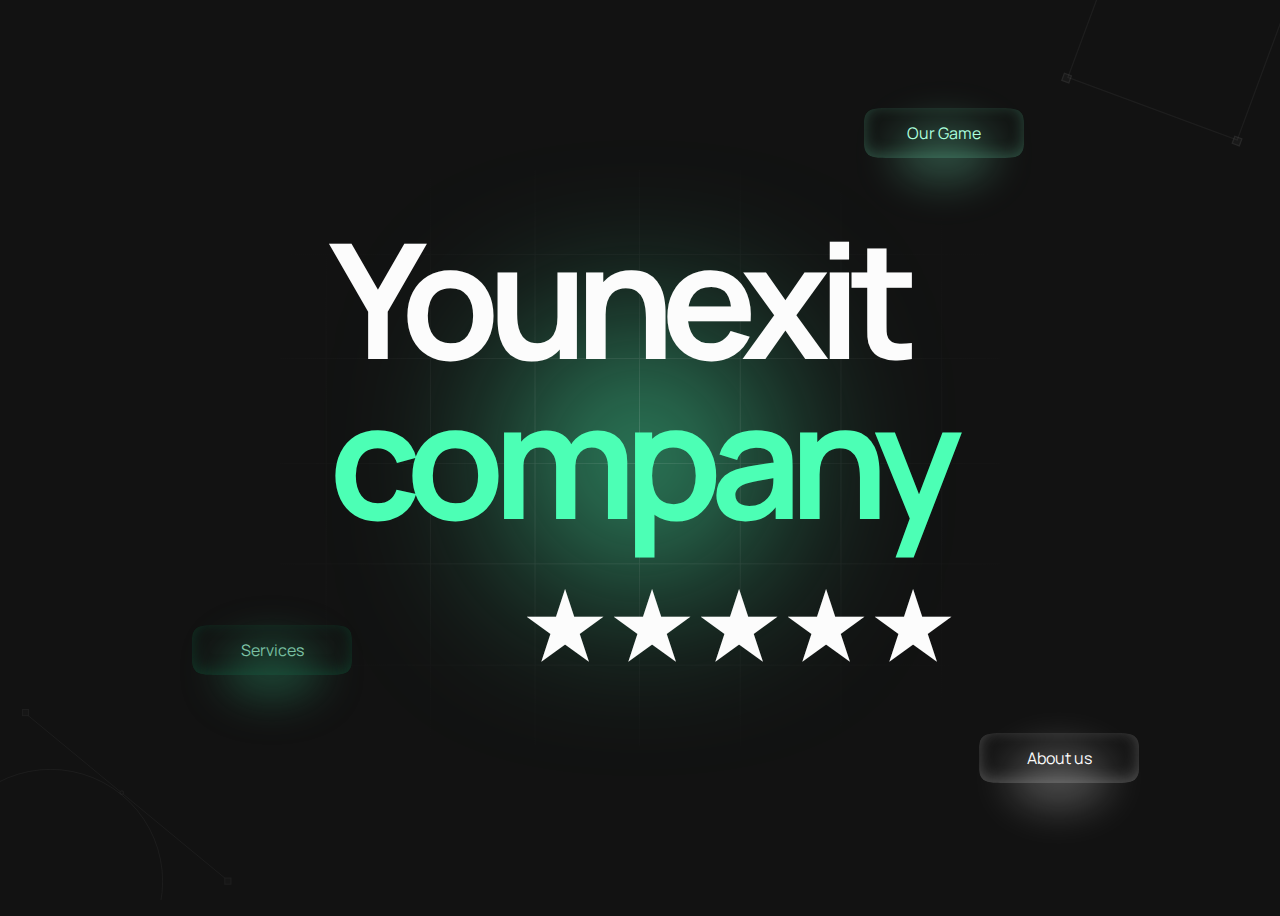
<file: index.html>
<!DOCTYPE html>
<html lang="en">
<head>
    <meta charset="UTF-8">
    <meta name="viewport" content="width=device-width, initial-scale=1.0">
    <title>Younexit company</title>
    <link rel="stylesheet" href="styles.css">
</head>
<body class="fade-in">
    <nav>
        <p class="menu"></p>
        <svg class="material-icons" xmlns="http://www.w3.org/2000/svg" height="24px" viewBox="0 0 24 24" width="24px">
          <path d="M0 0h24v24H0z" fill="none"/>
          <path d="M19 9H5c-.55 0-1 .45-1 1s.45 1 1 1h14c.55 0 1-.45 1-1s-.45-1-1-1zM5 15h14c.55 0 1-.45 1-1s-.45-1-1-1H5c-.55 0-1 .45-1 1s.45 1 1 1z"/>
        </svg>
      </nav>
      
      <div class="grid">
        <svg class="grid-svg" xmlns="http://www.w3.org/2000/svg" width="982" height="786" viewBox="0 0 982 786" fill="none">
          <path fill-rule="evenodd" clip-rule="evenodd" d="M490 401V537H348.5V401H490ZM490 785.5V676H348.5V785.5H347.5V676H206V785.5H205V676H63.5V785.5H62.5V676H0V675H62.5V538H0V537H62.5V401H0V400H62.5V258H0V257H62.5V116H0V115H62.5V0H63.5V115L205 115V0H206V115L347.5 115V0H348.5V115H490V0H491V115L627.5 115V0H628.5V115H765V0H766V115L902.5 115V0H903.5V115H982V116H903.5V257H982V258H903.5V400H982V401H903.5V537H982V538H903.5V675H982V676H903.5V785.5H902.5V676H766V785.5H765V676H628.5V785.5H627.5V676H491V785.5H490ZM902.5 675V538H766V675H902.5ZM902.5 537V401H766V537H902.5ZM902.5 400V258H766V400H902.5ZM902.5 257V116L766 116V257H902.5ZM627.5 675H491V538H627.5V675ZM765 675H628.5V538H765V675ZM348.5 675H490V538H348.5V675ZM347.5 538V675H206V538H347.5ZM205 538V675H63.5V538H205ZM765 537V401H628.5V537H765ZM765 400V258H628.5V400H765ZM765 257V116H628.5V257H765ZM347.5 401V537H206V401H347.5ZM205 401V537H63.5V401H205ZM627.5 401V537H491V401H627.5ZM627.5 116L491 116V257H627.5V116ZM627.5 258H491V400H627.5V258ZM63.5 257V116L205 116V257H63.5ZM63.5 400V258H205V400H63.5ZM206 116V257H347.5V116L206 116ZM348.5 116V257H490V116H348.5ZM206 400V258H347.5V400H206ZM348.5 258V400H490V258H348.5Z" fill="url(#paint0_radial_1_8)" />
          <defs>
            <radialGradient id="paint0_radial_1_8" cx="0" cy="0" r="1" gradientUnits="userSpaceOnUse" gradientTransform="translate(491 392.75) rotate(90) scale(513.25 679.989)">
              <stop stop-color="white" stop-opacity="0.2" />
              <stop offset="1" stop-color="#000" stop-opacity="0" />
            </radialGradient>
          </defs>
        </svg>
        <div class="blur"></div>
      </div>
      
      <div class="title">
        <p>Younexit</p>
        <p>company</p>
        <p>⋆⋆⋆⋆⋆</p>
      </div>
      
      <a href="app.html" class="button first"><button>Our Game</button><span></span></a>

<a href="about us.html" class="button sec"><button>About us</button><span></span></a>

<a href="https://ksayounes.github.io/Younexit-services/" class="button third"><button>Services</button><span></span></a>

      <svg class="top-right" width="219" height="147" viewBox="0 0 219 147" fill="none" xmlns="http://www.w3.org/2000/svg">
        <rect opacity="0.18" x="10.4252" y="75.8326" width="7.50168" height="7.50168" transform="rotate(110.283 10.4252 75.8326)" fill="#686868" stroke="white" stroke-width="1.22683" />
        <rect opacity="0.18" x="180.869" y="138.825" width="7.50168" height="7.50168" transform="rotate(110.283 180.869 138.825)" fill="#686868" stroke="white" stroke-width="1.22683" />
        <rect x="69.4713" y="-91.84" width="180.485" height="180.485" transform="rotate(20.2832 69.4713 -91.84)" stroke="white" stroke-opacity="0.1" stroke-width="1.22683" />
      </svg>
      
      <svg class="bottom-left" width="232" height="191" viewBox="0 0 232 191" fill="none" xmlns="http://www.w3.org/2000/svg">
        <circle cx="50.5685" cy="172.432" r="112.068" stroke="white" stroke-opacity="0.09" />
        <g opacity="0.1">
          <path d="M26.4932 5.20547L228.856 172.432" stroke="#D9D9D9" />
          <rect x="22.4384" y="0.5" width="6.15753" height="6.15753" fill="#686868" stroke="white" />
          <rect x="224.801" y="169.027" width="6.15753" height="6.15753" fill="#686868" stroke="white" />
          <circle cx="121.819" cy="83.613" r="1.7774" fill="#323232" stroke="white" />
        </g>
      </svg>
      
      <script>
        document.addEventListener("DOMContentLoaded", function() {
            document.body.classList.add("fade-in");
        });
    </script>    
</body>
</html>
</file>
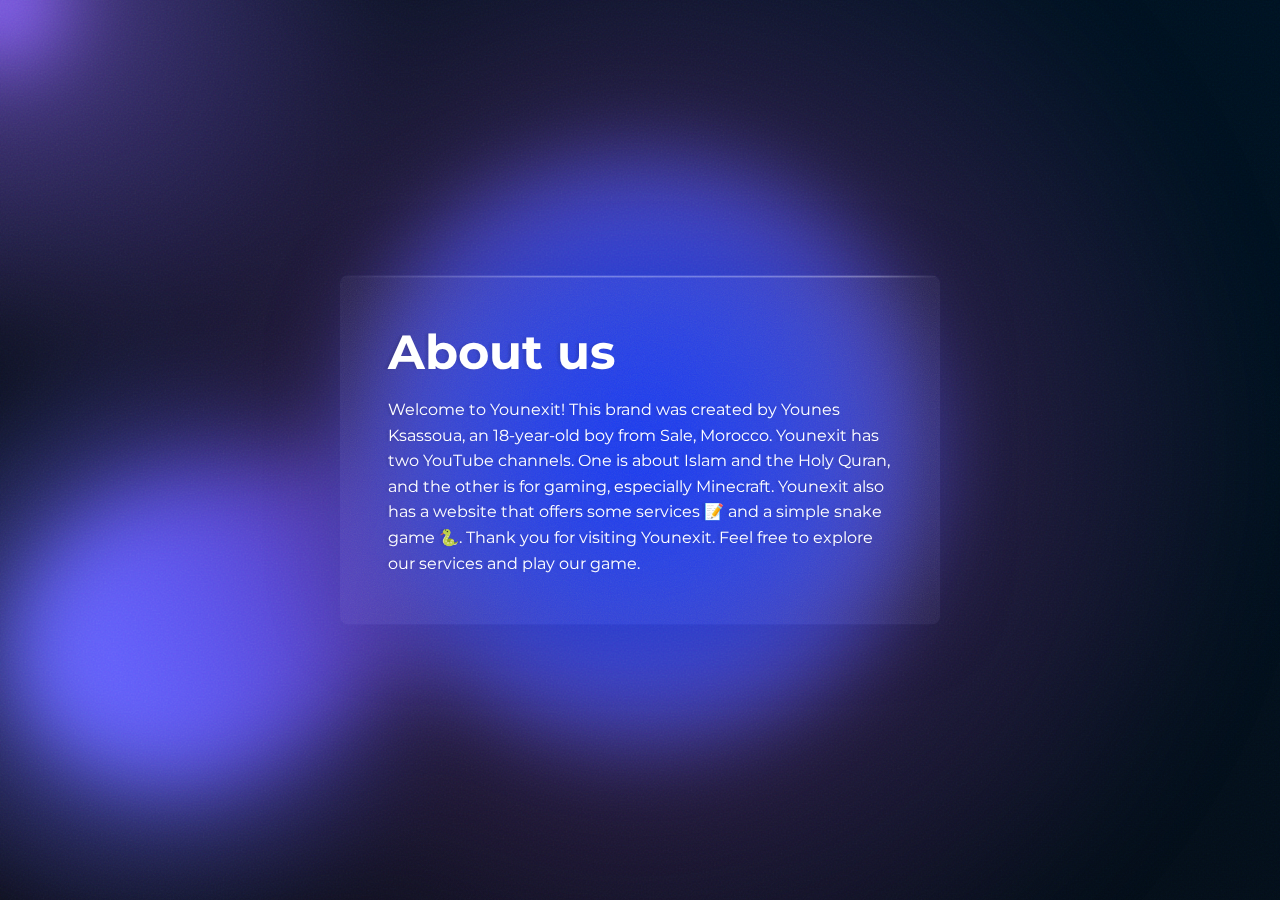
<file: about us.html>
<!DOCTYPE html>
<html lang="en">
<head>
    <meta charset="UTF-8">
    <meta name="viewport" content="width=device-width, initial-scale=1.0">
    <title>About us</title>
    <!-- Link to CSS -->
    <link rel="stylesheet" href="about us.css">
</head>
<body>
    <div class="card">
        <svg 
             viewBox="0 0 100% 100%"
             xmlns='http://www.w3.org/2000/svg'
             class="noise"
             >
          <filter id='noiseFilter'>
            <feTurbulence 
                          type='fractalNoise' 
                          baseFrequency='0.85' 
                          numOctaves='6' 
                          stitchTiles='stitch' />
          </filter>
      
          <rect
                width='100%'
                height='100%'
                preserveAspectRatio="xMidYMid meet"
                filter='url(#noiseFilter)' />
        </svg>
        <div class="content">
          <h1>About us</h1>
          <p>Welcome to Younexit! This brand was created by Younes Ksassoua, an 18-year-old boy from Sale, Morocco.
            Younexit has two YouTube channels. One is about Islam and the Holy Quran, and the other is for gaming, especially Minecraft.
            Younexit also has a website that offers some services 📝 and a simple snake game 🐍.
            Thank you for visiting Younexit. Feel free to explore our services and play our game.</p>
        </div>
      </div>
      <div class="gradient-bg">
        <svg 
             viewBox="0 0 100vw 100vw"
             xmlns='http://www.w3.org/2000/svg'
             class="noiseBg"
             >
          <filter id='noiseFilterBg'>
            <feTurbulence 
                          type='fractalNoise'
                          baseFrequency='0.6'
                          stitchTiles='stitch' />
          </filter>
      
          <rect
                width='100%'
                height='100%'
                preserveAspectRatio="xMidYMid meet"
                filter='url(#noiseFilterBg)' />
        </svg>
        <svg xmlns="http://www.w3.org/2000/svg" class="svgBlur">
          <defs>
            <filter id="goo">
              <feGaussianBlur in="SourceGraphic" stdDeviation="10" result="blur" />
              <feColorMatrix in="blur" mode="matrix" values="1 0 0 0 0  0 1 0 0 0  0 0 1 0 0  0 0 0 18 -8" result="goo" />
              <feBlend in="SourceGraphic" in2="goo" />
            </filter>
          </defs>
        </svg>
        <div class="gradients-container">
          <div class="g1"></div>
          <div class="g2"></div>
          <div class="g3"></div>
          <div class="g4"></div>
          <div class="g5"></div>
          <div class="interactive"></div>
        </div>
      </div>
    <script src="about us.js"></script>
</body>
</html>
</file>
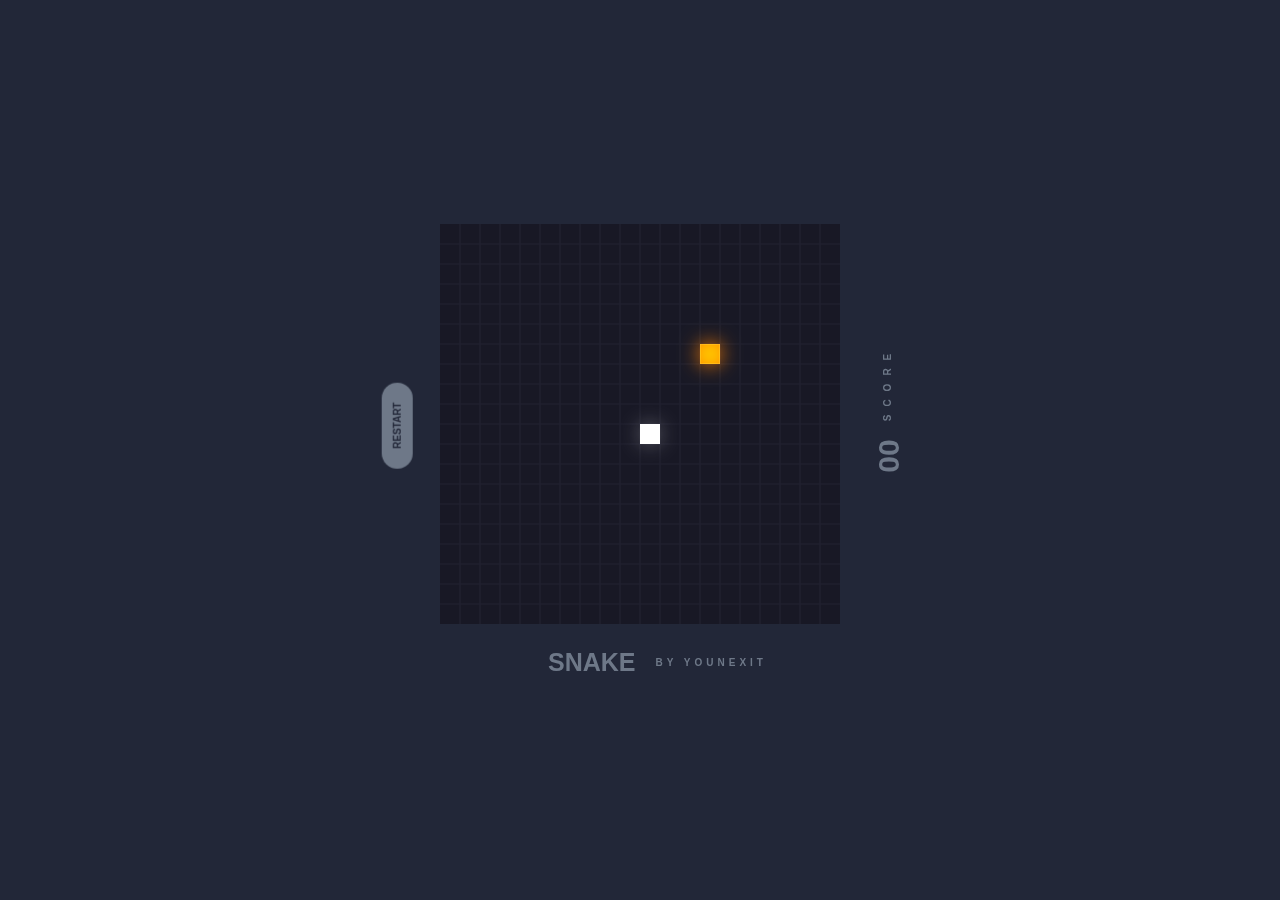
<file: app.html>
<!DOCTYPE html>
<html lang="en">
<head>
    <meta charset="UTF-8">
    <meta name="viewport" content="width=device-width, initial-scale=1.0">
    <title>Snake</title>
    <link rel="stylesheet" href="app.css">
</head>
<body>
    <div class="container noselect">
        <div class="wrapper">
          <button id="replay">
            <i class="fas fa-play"></i>
            RESTART
          </button>
          <div id="canvas">
      
          </div>
          <div id="ui">
            <h2>SCORE
            </h2>
            <span id="score">00</span>
          </div>
        </div>
        <div id="author">
          <h1>SNAKE</h1> <span>by Younexit</span>
        </div>
      </div>
    <script src="app.js"></script>
</body>
</html>
</file>
<file: styles.css>
@import url('https://fonts.googleapis.com/css?family=Manrope:700|Manrope:400');

:root {
  --text: hsl(0, 0%, 99%);
  --textDim: hsl(0, 0%, 60%);
  --background: hsl(0, 0%, 7%);
  --primary: hsl(155, 100%, 65%);
  --primaryBg: hsla(155, 100%, 65%, 1%);
  --primaryHi: hsla(155, 100%, 75%, 25%);
  --primaryFg: hsl(155, 100%, 85%);
  --secondary: hsl(156, 51%, 14%);
  --secondaryFg: hsl(156, 51%, 75%);
  --secondaryBg: hsla(156, 51%, 14%, 5%);
  --secondaryHi: hsla(156, 51%, 30%, 50%);
  --accent: hsl(155, 100%, 94%);
  --accentBg: hsla(155, 100%, 94%, 1%);
  --accentHi: hsla(155, 100%, 100%, 25%);
}

body {
  font-family: 'Manrope';
  font-weight: 400;
  background-color: var(--background);
  color: var(--text);
  padding: 0 10%;
  display: flex;
  flex-direction: column;
  align-items: center;
  height: 100vh;
  overflow: hidden;
  animation: fadeIn 1s ease-in-out forwards;
}

body.fade-out {
  animation: fadeOut 1s ease-in-out forwards;
}

nav {
  display: flex;
  flex-direction: row;
  align-items: center;
  gap: 2rem;
  color: var(--textDim);
  width: 100%;
  box-sizing: border-box;
  z-index: 9999;
}

.menu:hover {
  color: var(--text);
  cursor: pointer;
}

.sitename {
  font-weight: bold;
}

.grid {
  position: absolute;
  height: 100%;
  weight: 100%;
  display: flex;
  align-items: center;
  justify-content: center;
  align-self: center;
  z-index: -1;
}

.grid-svg {
  height: 80%;
  width: 80%;
  position: relative;
  z-index: 1;
}

.blur {
  height: 12rem;
  width: 12rem;
  background-color: var(--primary);
  filter: blur(100px);
  border-radius: 100px;
  z-index: 0;
  position: absolute;
}

.title {
  font-size: 10rem;
  font-weight: 700;
  letter-spacing: -0.8rem;
  display: flex;
  flex-direction: column;
  position: absolute;
  justify-content: center;
  align-self: center;
  height: 100%;
  z-index: 1000;
}

.title > p {
  margin: 0;
  line-height: 10rem;
  width: auto;
}

.title > p:nth-child(1){
  align-self: flex-start;
}

.title > p:nth-child(2){
  color: var(--primary);
  align-self: flex-end;
}

.title > p:nth-child(3){
  align-self: flex-end;
}

.material-icons {
  display: none;
  fill: var(--text);
}

.button {
  display: flex;
  flex-direction: column;
  justify-content: center;
  align-items: center;
  position: absolute;
  text-decoration: none;
  color: inherit;
  cursor: pointer;
  height: 50px;
  width: 160px;
  z-index: 9999;
}

button {
  height: 50px;
  width: 160px;
  clip-path: path("M 0 25 C 0 -5, -5 0, 80 0 S 160 -5, 160 25, 165 50 80 50, 0 55, 0 25");
  border: none;
  border-radius: 13px;
  background-color: var(--primaryBg);
  box-shadow: 0px -3px 15px 0px var(--primaryHi) inset;
  color: var(--primaryFg);
  font-family: "Manrope";
  font-size: 1rem;
  display: flex;
  flex-direction: column;
  justify-content: center;
  align-items: center;
  position: absolute;
  transform: translateY(0px);
  transition: all 0.2s ease;
}

span {
  width: 100px;
  height: 60px;
  background-color: var(--primaryHi);
  border-radius: 100%;
  filter: blur(20px);
  position: absolute;
  bottom: -50%;
  transition: all 0.2s ease;
}

.button:hover > span {
  opacity: 60%;
}

.button:hover > button {
  transform: translateY(5px);
}

.button.first {
  top: 12%;
  right: 20%;
}

.button.sec {
  bottom: 13%;
  right: 11%;
}

.button.sec > button {
  background-color: var(--accentBg);
  box-shadow: 0px -3px 15px 0px var(--accentHi) inset;
  color: var(--accentFg);
}

.button.sec > span {
  background-color: var(--accentHi);
}

.button.third {
  bottom: 25%;
  left: 15%;
}

.button.third > button {
  background-color: var(--secondaryBg);
  box-shadow: 0px -3px 15px 0px var(--secondary) inset;
  color: var(--secondaryFg);
}

.button.third > span {
  background-color: var(--secondaryHi);
}

.top-right {
  position: absolute;
  top: 0;
  right: 0;
  z-index: -1;
  opacity: 50%;
}

.bottom-left {
  position: absolute;
  bottom: 0;
  left: 0;
  z-index: -1;
  opacity: 50%;
}

@media screen and (max-width: 1000px) {
  .title {
    font-size: 4rem;
    line-height: 
  }
  
  .title > p {
    line-height: 5rem;
    letter-spacing: -0.3rem;
  }
  
  nav > :not(.sitename, .material-icons) {
    display: none;
  }
  
  nav {
    justify-content: space-between;
  }
  
  .material-icons {
    display: flex;
    align-items: center;
  }
}
/* Fade-in and fade-out animations */
@keyframes fadeIn {
  from { opacity: 0; }
  to { opacity: 1; }
}

@keyframes fadeOut {
  from { opacity: 1; }
  to { opacity: 0; }
}

body {
  animation: fadeIn 1s ease-in-out forwards;
}
</file>
<file: about us.css>
@import url('https://fonts.googleapis.com/css?family=Montserrat:400,700');

:root {
  --color-bg1: rgb(8, 10, 15);
  --color-bg2: rgb(0, 17, 32);
  --color1: 18, 113, 255;
  --color2: 107, 74, 255;
  --color3: 100, 100, 255;
  --color4: 50, 160, 220;
  --color5: 80, 47, 122;
  --color-interactive: 140, 100, 255;
  --circle-size: 80%;
  --blending: hard-light;
}


* {
  margin:0;
  padding:0;
  outline:none;
  list-style:none;
  text-decoration:none;
  box-sizing:border-box;
  color:#FFF;
  background: transparent;
  border:none;
}

html, body {
  font-family: 'Dongle', sans-serif;
  margin: 0;
  padding: 0;
  height: 100%;
  width: 100%;
}

body {
  background: #000000;
  font-family: 'Montserrat', sans-serif;
  overflow: hidden;
}

h1, h2, h3 {
  font-family: 'Montserrat', sans-serif;
  font-weight: 700;
}

.card {
  position: absolute;
  z-index: 10;
  top: 50%;
  left: 50%;
  transform: translate(-50%, -50%);
  user-select: none;
  max-width: 600px;
  padding: 48px;
  -webkit-backdrop-filter: blur(10px);
  backdrop-filter: blur(10px);
  border-radius: 8px;
  box-shadow: 0 4px 90px rgba(0,0,0,0.1);
  overflow: hidden;
  &:before {
    content: "";
    position: absolute;
    z-index: 2;
    top: 0;
    left: 0;
    width: 100%;
    height: 2px;
    background: rgb(255,255,255);
    background: linear-gradient(90deg, rgba(255,255,255,0) 0%, rgba(255,255,255,1) 34%, rgba(255,255,255,1) 89%, rgba(255,255,255,0) 100%);
    opacity: 0.3;
    filter: blur(.5px);
    mix-blend-mode: hard-light;
  }


  .noise {
    position: absolute;
    top: 0;
    left: 0;
    height: 100%;
    width: 100%;
    z-index: 1;
    opacity: 0.1;
  }

  .content {
    position: relative;
    z-index: 2;
    text-shadow: -3px 0px 2px rgba(0,0,0,0.1);
  }
}

h1 {
  font-size: 3rem;
  margin-bottom: 16px;
}

p {
  line-height: 1.6;
}


@keyframes moveInCircle {
  0% {
    transform: rotate(0deg);
  }
  50% {
    transform: rotate(180deg);
  }
  100% {
    transform: rotate(360deg);
  }
}

@keyframes moveVertical {
  0% {
    transform: translateY(-50%);
  }
  50% {
    transform: translateY(50%);
  }
  100% {
    transform: translateY(-50%);
  }
}

@keyframes moveHorizontal {
  0% {
    transform: translateX(-50%) translateY(-10%);
  }
  50% {
    transform: translateX(50%) translateY(10%);
  }
  100% {
    transform: translateX(-50%) translateY(-10%);
  }
}


.gradient-bg {
  width: 100vw;
  height: 100vh;
  position: relative;
  overflow: hidden;
  background: linear-gradient(40deg, var(--color-bg1), var(--color-bg2));
  top: 0;
  left: 0;

  .svgBlur {
    display: none;
  }

  .noiseBg {
    position: absolute;
    width: 100%;
    height: 100%;
    top: 0;
    left: 0;
    z-index: 1;
    mix-blend-mode: soft-light;
    opacity: 0.3;
  }
  .gradients-container {
    filter: url(#goo) blur(40px) ;
    width: 100%;
    height: 100%;
  }

  .g1 {
    position: absolute;
    background: radial-gradient(circle at center, rgba(var(--color1), 0.8) 0, rgba(var(--color1), 0) 50%) no-repeat;
    mix-blend-mode: var(--blending);

    width: var(--circle-size);
    height: var(--circle-size);
    top: calc(50% - var(--circle-size) / 2);
    left: calc(50% - var(--circle-size) / 2);

    transform-origin: center center;
    animation: moveVertical 30s ease infinite;

    opacity: 1;
  }

  .g2 {
    position: absolute;
    background: radial-gradient(circle at center, rgba(var(--color2), 0.8) 0, rgba(var(--color2), 0) 50%) no-repeat;
    mix-blend-mode: var(--blending);

    width: var(--circle-size);
    height: var(--circle-size);
    top: calc(50% - var(--circle-size) / 2);
    left: calc(50% - var(--circle-size) / 2);

    transform-origin: calc(50% - 400px);
    animation: moveInCircle 20s reverse infinite;

    opacity: 1;
  }

  .g3 {
    position: absolute;
    background: radial-gradient(circle at center, rgba(var(--color3), 0.8) 0, rgba(var(--color3), 0) 50%) no-repeat;
    mix-blend-mode: var(--blending);

    width: var(--circle-size);
    height: var(--circle-size);
    top: calc(50% - var(--circle-size) / 2 + 200px);
    left: calc(50% - var(--circle-size) / 2 - 500px);

    transform-origin: calc(50% + 400px);
    animation: moveInCircle 40s linear infinite;

    opacity: 1;
  }

  .g4 {
    position: absolute;
    background: radial-gradient(circle at center, rgba(var(--color4), 0.8) 0, rgba(var(--color4), 0) 50%) no-repeat;
    mix-blend-mode: var(--blending);

    width: var(--circle-size);
    height: var(--circle-size);
    top: calc(50% - var(--circle-size) / 2);
    left: calc(50% - var(--circle-size) / 2);

    transform-origin: calc(50% - 200px);
    animation: moveHorizontal 40s ease infinite;

    opacity: 0.7;
  }

  .g5 {
    position: absolute;
    background: radial-gradient(circle at center, rgba(var(--color5), 0.8) 0, rgba(var(--color5), 0) 50%) no-repeat;
    mix-blend-mode: var(--blending);

    width: calc(var(--circle-size) * 2);
    height: calc(var(--circle-size) * 2);
    top: calc(50% - var(--circle-size));
    left: calc(50% - var(--circle-size));

    transform-origin: calc(50% - 800px) calc(50% + 200px);
    animation: moveInCircle 20s ease infinite;

    opacity: 1;
  }

  .interactive {
    position: absolute;
    background: radial-gradient(circle at center, rgba(var(--color-interactive), 0.8) 0, rgba(var(--color-interactive), 0) 50%) no-repeat;
    mix-blend-mode: var(--blending);

    width: 100%;
    height: 100%;
    top: -50%;
    left: -50%;

    opacity: 0.7;
  }
}
/* Fade-in and fade-out animations */
@keyframes fadeIn {
  from { opacity: 0; }
  to { opacity: 1; }
}

@keyframes fadeOut {
  from { opacity: 1; }
  to { opacity: 0; }
}

body {
  animation: fadeIn 1s ease-in-out forwards;
}

body.fade-out {
  animation: fadeOut 1s ease-in-out forwards;
}
</file>
<file: app.css>
@font-face {
  font-family: "game";
  src: url("https://fonts.googleapis.com/css2?family=Poppins:wght@500;800&display=swap");
}
* {
  padding: 0;
  margin: 0;
  box-sizing: border-box;
}
button:focus {
  outline: 0;
}

html,
body {
  height: 100%;
  font-family: "Poppins", sans-serif;
  color: #6e7888;
}
body {
  background-color: #222738;
  display: flex;
  justify-content: center;
  align-items: center;
  color: #6e7888;
}
canvas {
  background-color: #181825;
}
.container {
  display: flex;
  width: 100%;
  height: 100%;
  flex-flow: column wrap;
  justify-content: center;
  align-items: center;
}
#ui {
  display: flex;
  align-items: center;
  font-size: 10px;
  flex-flow: column;
  margin-left: 10px;
}
h2 {
  font-weight: 900;
  font-size: 10px;
  letter-spacing: 8px;
  margin-bottom: 30px;
  transform: rotate(270deg);
}
#score {
  margin-top: 20px;
  font-size: 30px;
  font-weight: 800;
  transform: rotate(-90deg);
}
.noselect {
  user-select: none;
}
#replay {
  font-size: 10px;
  padding: 10px 20px;
  background: #6e7888;
  border: none;
  color: #222738;
  border-radius: 40px;
  font-weight: 800;
  transform: rotate(270deg);
  cursor: pointer;
  transition: all 200ms cubic-bezier(0.4, 0, 0.2, 1);
}
#replay:hover {
  background: #a6aab5;
  background: #4cffd7;
  transition: all 200ms cubic-bezier(0.4, 0, 0.2, 1);
}
#replay svg {
  margin-right: 8px;
}
@media (max-width: 600px) {
  #replay {
    margin-bottom: 20px;
  }
  #replay,
  h2 {
    transform: rotate(0deg);
  }
  #ui {
    flex-flow: row wrap;
    margin-bottom: 20px;
  }
  #score {
    margin-top: 0;
    margin-left: 20px;
  }
  .container {
    flex-flow: column wrap;
  }
}
#author {
  width: 100%;
  bottom: 40px;
  display: inline-flex;
  align-items: center;
  justify-content: center;
  font-weight: 600;
  color: inherit;
  text-transform: uppercase;
  padding-left: 35px;
}
#author span {
  font-size: 10px;
  margin-left: 20px;
  color: inherit;
  letter-spacing: 4px;
}
#author h1 {
  font-size: 25px;
}
.wrapper {
  display: flex;
  flex-flow: row wrap;
  justify-content: center;
  align-items: center;
  margin-bottom: 20px;
}


/* Fade-in and fade-out animations */
@keyframes fadeIn {
  from { opacity: 0; }
  to { opacity: 1; }
}

@keyframes fadeOut {
  from { opacity: 1; }
  to { opacity: 0; }
}

body {
  animation: fadeIn 1s ease-in-out forwards;
}

body.fade-out {
  animation: fadeOut 1s ease-in-out forwards;
}
</file>
